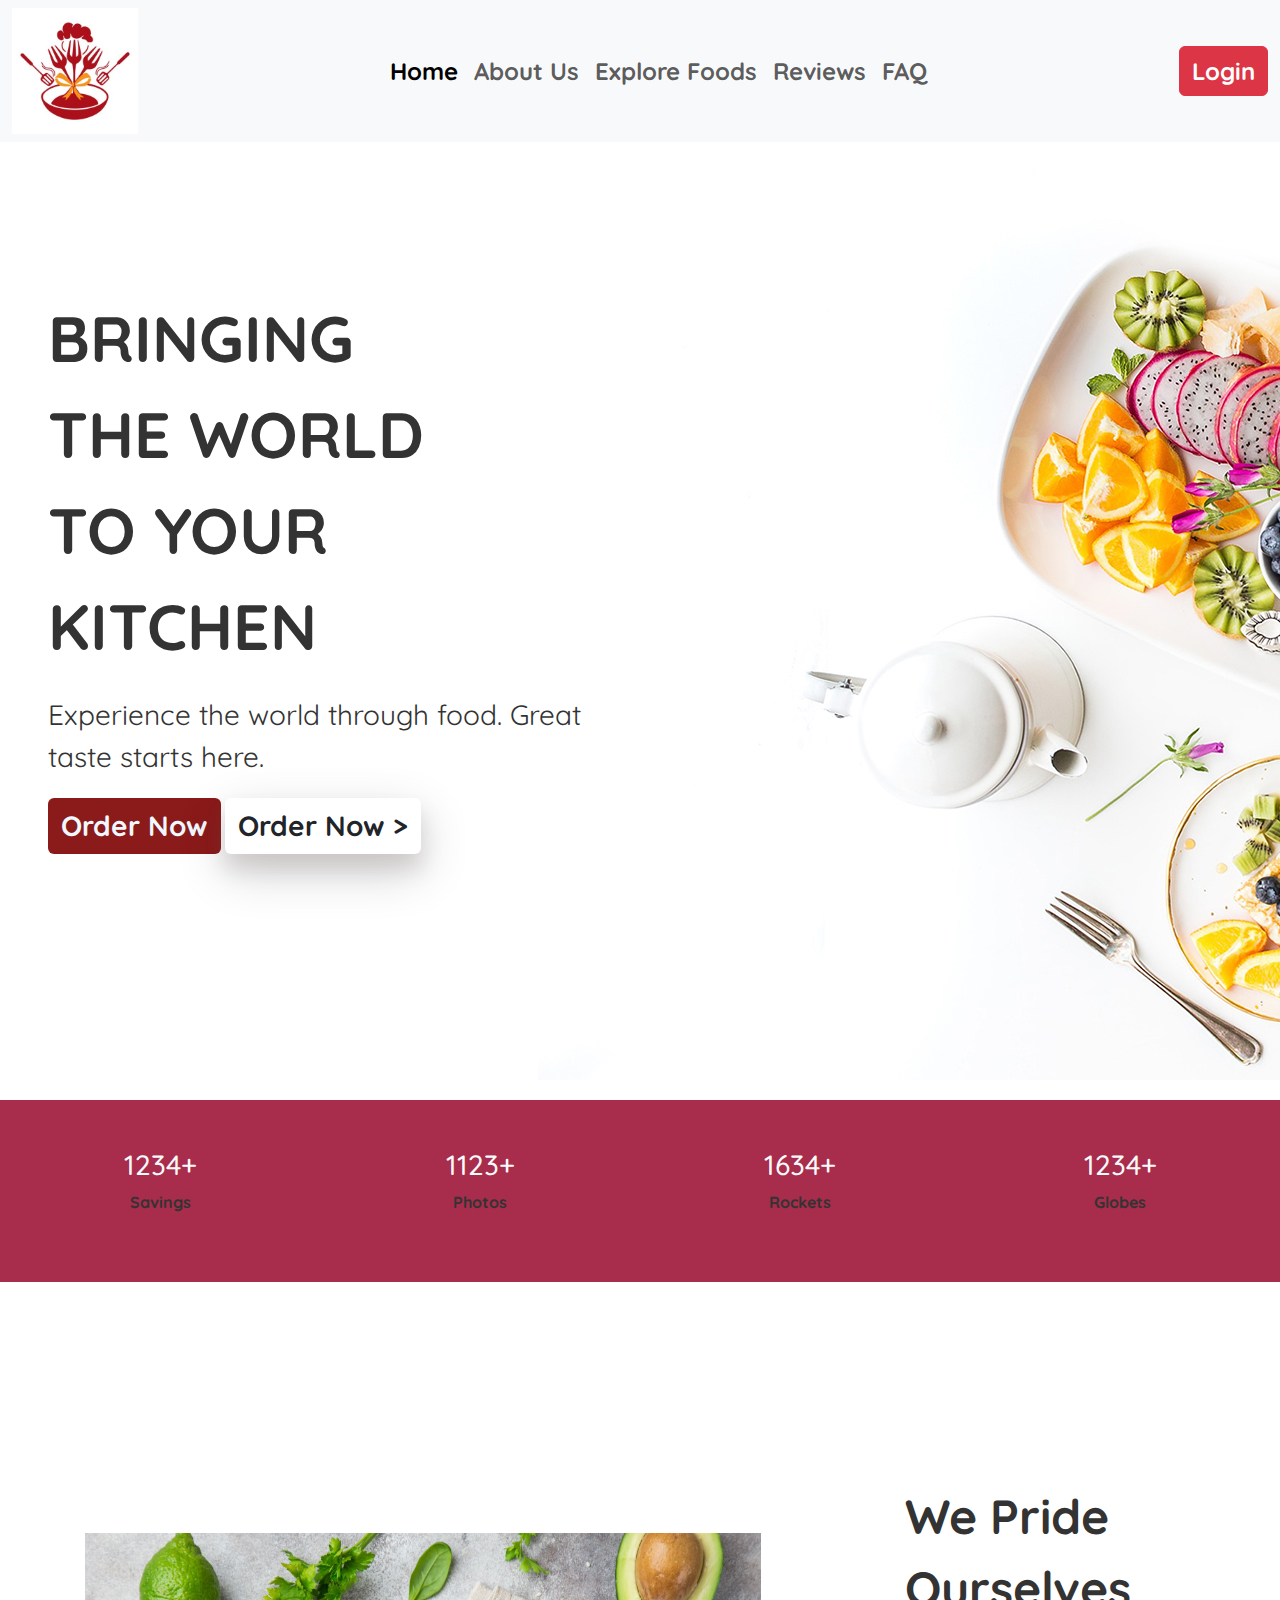
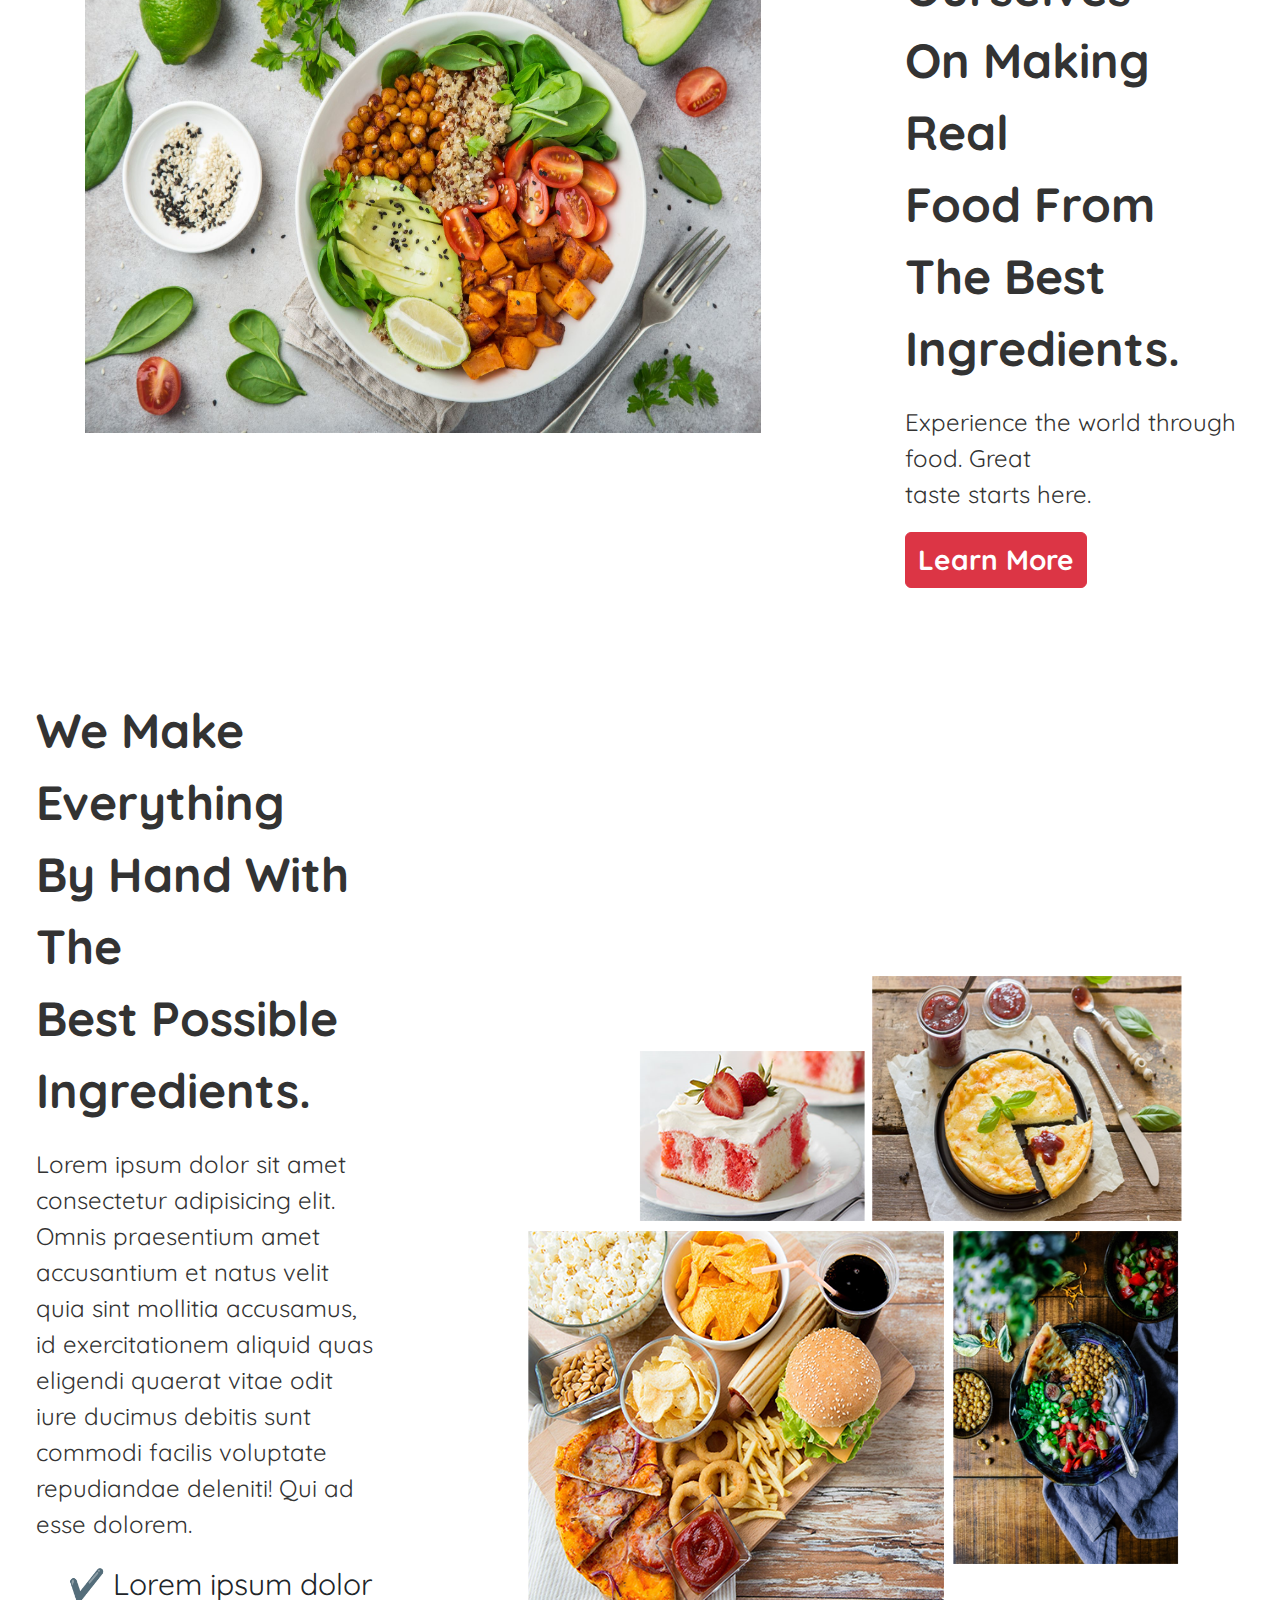
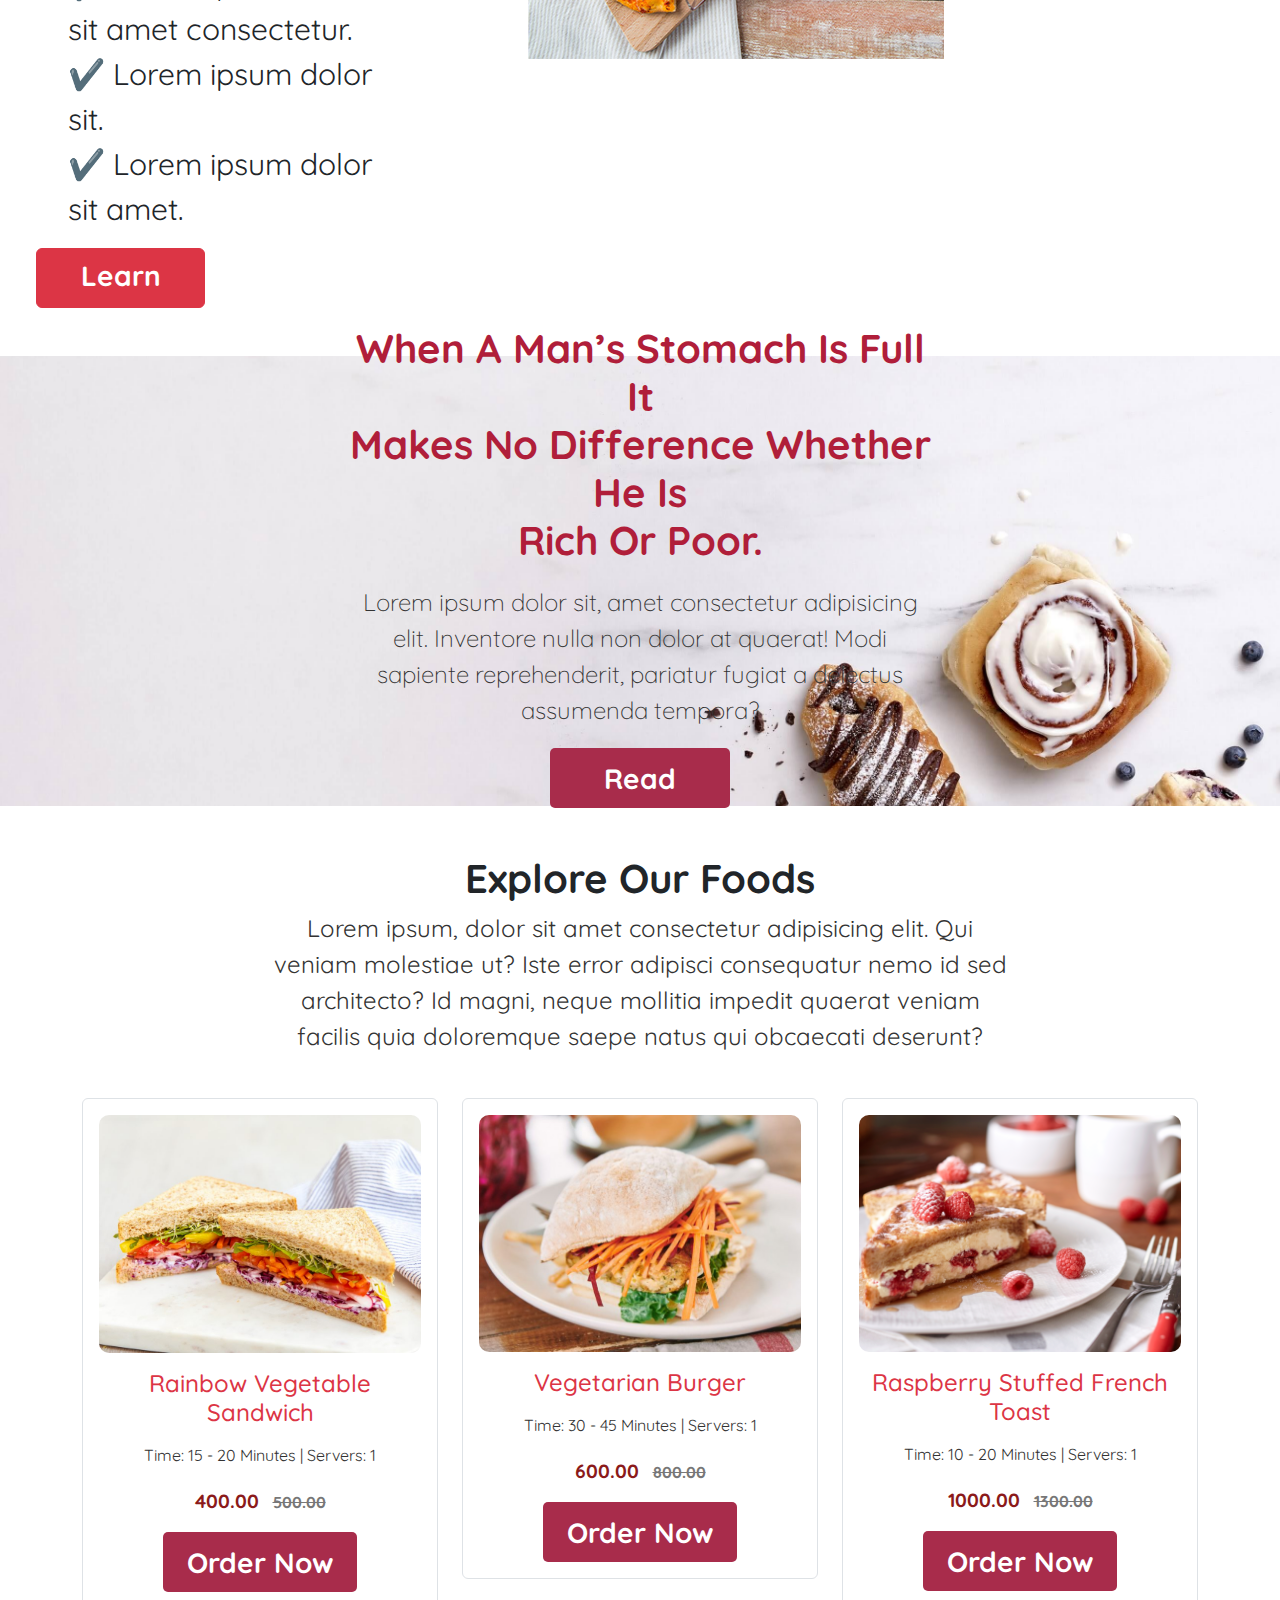
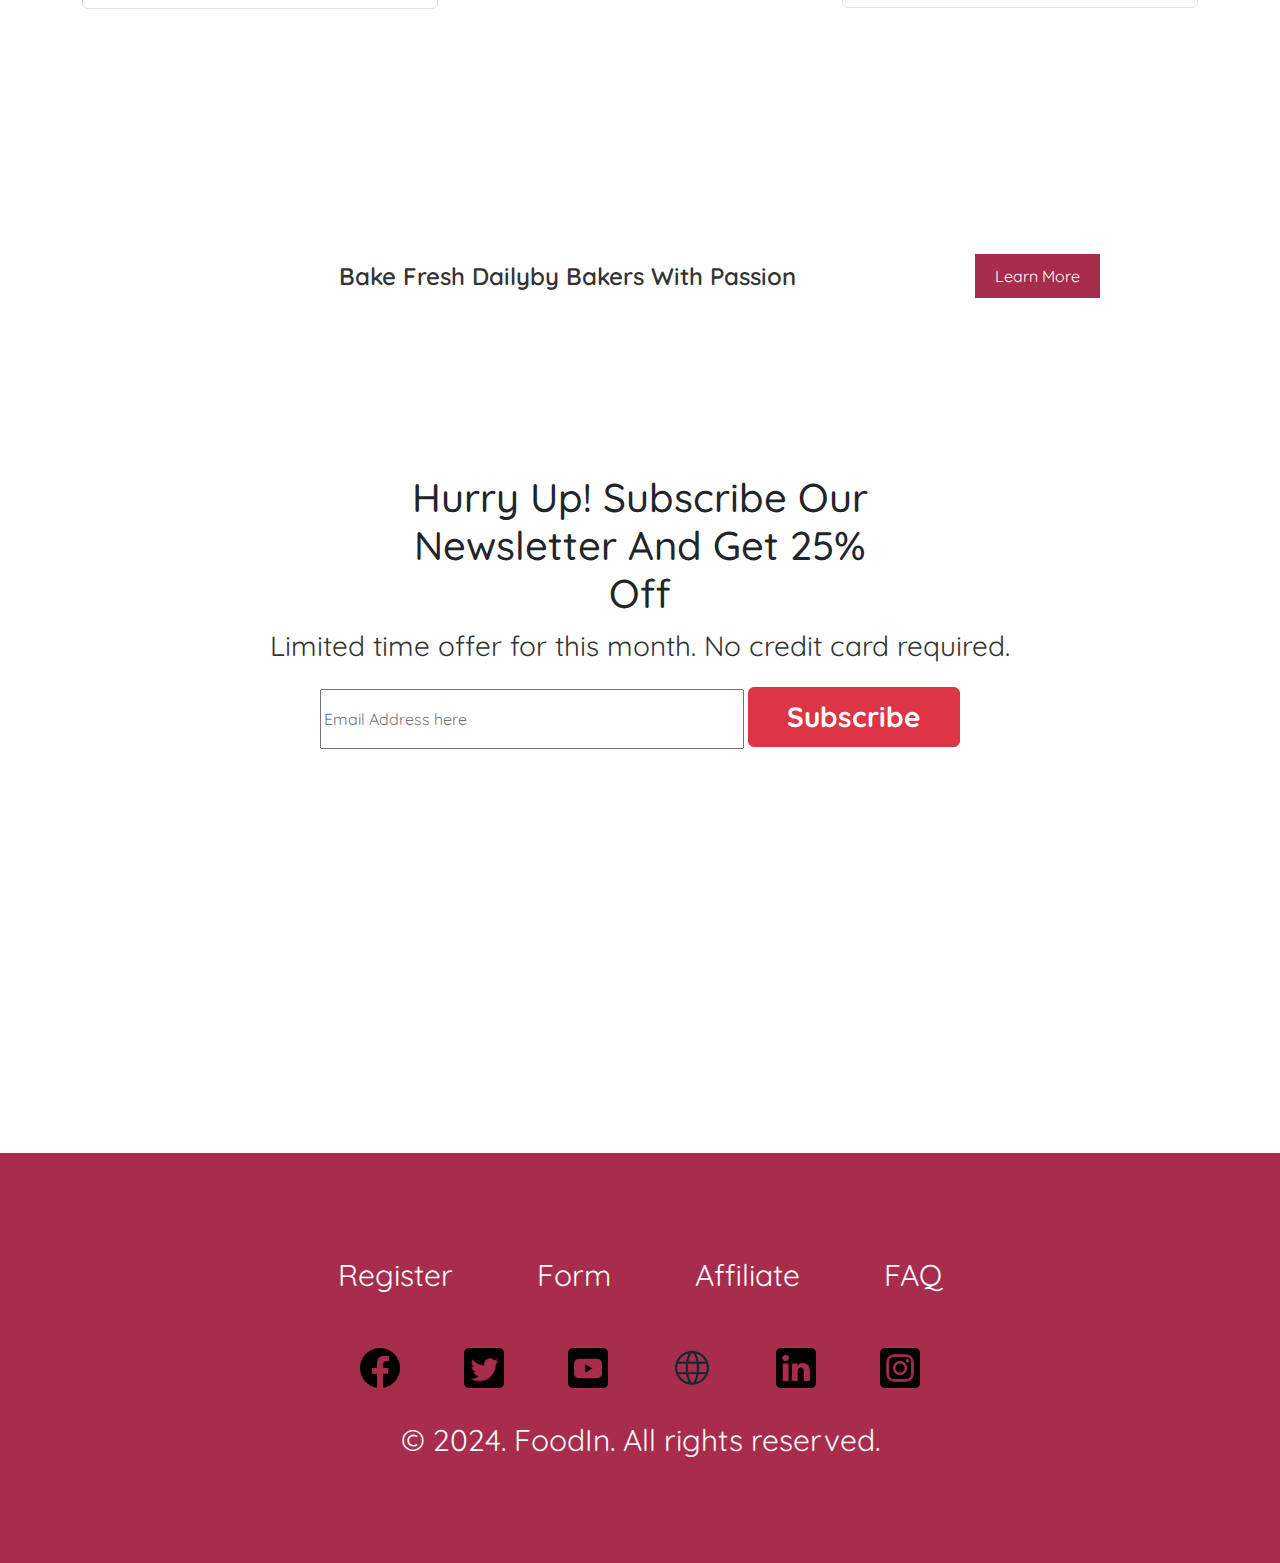
<file: index.html>
<!DOCTYPE html>
<html lang="en">

<head>
    <meta charset="UTF-8">
    <meta name="viewport" content="width=device-width, initial-scale=1.0">
    <title>FoodIn</title>
    <link href="https://cdn.jsdelivr.net/npm/bootstrap@5.3.3/dist/css/bootstrap.min.css" rel="stylesheet"
        integrity="sha384-QWTKZyjpPEjISv5WaRU9OFeRpok6YctnYmDr5pNlyT2bRjXh0JMhjY6hW+ALEwIH" crossorigin="anonymous">
    <link rel="stylesheet" href="style.css">
    <link rel="preconnect" href="https://fonts.googleapis.com">
    <link rel="preconnect" href="https://fonts.gstatic.com" crossorigin>
    <link href="https://fonts.googleapis.com/css2?family=Quicksand:wght@300..700&display=swap" rel="stylesheet">
    <link href="https://fonts.googleapis.com/css2?family=Merriweather+Sans:ital,wght@0,300..800;1,300..800&family=Poppins:ital,wght@0,100;0,200;0,300;0,400;0,500;0,600;0,700;0,800;0,900;1,100;1,200;1,300;1,400;1,500;1,600;1,700;1,800;1,900&family=Quicksand:wght@300..700&display=swap" rel="stylesheet">
</head>

<body>
    <div style="background-image: url('images/bg-1.jpg'); width: 100%;height: 1100px;">
        <nav class="navbar navbar-expand-lg bg-body-tertiary sticky-top">
            <div class="container-fluid">
                <img src="images/logo.jpg" alt="logo" width="10%">
                <button class="navbar-toggler" type="button" data-bs-toggle="collapse"
                    data-bs-target="#navbarSupportedContent" aria-controls="navbarSupportedContent"
                    aria-expanded="false" aria-label="Toggle navigation">
                    <img src="images/list.webp" alt="list image" width="35px">
                </button>
                <div class="collapse navbar-collapse " id="navbarSupportedContent">
                    <ul class="navbar-nav me-auto mb-2 mb-lg-0 mx-auto fs-4 fw-bold">
                        <li class="nav-item">
                            <a class="nav-link active" style="cursor: pointer;" aria-current="page" href="#">Home</a>
                        </li>
                        <li class="nav-itemh">
                            <a class="nav-link" style="cursor: pointer;" href="#">About Us</a>
                        </li>
                        <li class="nav-item">
                            <a class="nav-link" style="cursor: pointer;" href="#">Explore Foods</a>
                        </li>
                        <li class="nav-item">
                            <a class="nav-link" style="cursor: pointer;" href="#">Reviews</a>
                        </li>
                        <li class="nav-item">
                            <a class="nav-link" style="cursor: pointer;" href="#">FAQ</a>
                        </li>
                    </ul>
                    <div>
                        <button type="button" style="cursor: pointer;" class="btn btn-danger fs-4 fw-bold" style="width: 60%; height: 50px;" data-bs-toggle="modal"
                            data-bs-target="#signinModal">Login</button>
                    </div>
                </div>
            </div>
        </nav>

            <!-- <img src="Background image/bg-1.jpg" class="img-fluid z-3 position-absolute p-5 rounded-3" alt="bgimage"
            style="width:100%; height: 900px; ;"> -->
            <div class="p-5" style="margin-top: 100px;">
                <p class="fw-bold " style=" font-size: 400%;"> <link rel="preconnect" href="https://fonts.googleapis.com">
                    BRINGING <br>
                    THE WORLD <br>
                    TO YOUR <br>
                    KITCHEN
                </p>
                <p class="fs-3">Experience the world through food. Great <br>
                    taste starts here.
                </p>
                <div>
                    <button type="button" class="btn btn fs-3 fw-bold"
                        style="background-color: #8B1A1A; color: aliceblue;">Order Now</button>
                    <button type="button"
                        style="box-shadow: 0 15px 20px 0 rgba(148, 131, 131, 0.24),0 17px 50px 0 rgba(0,0,0,0.19);"
                        class="btn fs-3 fw-bold gap-7" style="background-color: #ffffff; color: rgb(19, 23, 26);">Order Now >
                    </button>
                </div>
            </div>

        </div>
    </div>

    <div class="container-fluid text-center " style="background-color:  #A82C4B;">
        <div class="row text-light fs-2 fw-bold">
            <div class="col-md-3 col-sm-6 col-12">
                <div class="p-5">
                    <h3>1234+</h3>
                    <p>Savings</p>
                </div>
            </div>
            <div class="col-md-3 col-sm-6 col-12">
                <div class="p-5">
                    <h3>1123+</h3>
                    <p>Photos</p>
                </div>
            </div>
            <div class="col-md-3 col-sm-6 col-12">
                <div class="p-5">
                    <h3>1634+</h3>
                    <p>Rockets</p>
                </div>
            </div>
            <div class="col-md-3 col-sm-6 col-12">
                <div class="p-5">
                    <h3>1234+</h3>
                    <p>Globes</p>
                </div>
            </div>


        </div>
    </div>
    <div class="row">
        <div class="col-sm-8 col-12 pt-5" style=" display: flex;justify-content: center; align-items: center;">
            <img src="images/img-1.png" alt="image 1" style="width: 80%;height: 500px;">
        </div>
        <div class="col-sm-4 col-12 p-5" style="margin-top: 150px;">
            <p class="fw-bold " style="font-size: 300%;">
                We Pride Ourselves <br>
                On Making Real <br>
                Food From The Best <br>
                Ingredients.
            </p>
            <p class="fs-4"> Experience the world through food. Great <br>
                taste starts here.
            </p>
            <div>
                <button type="button" class="btn btn-danger fs-3 fw-bold">Learn More</button>
            </div>
        </div>
    </div>

    <div class="row">

        <div class="col-sm-4 col-12 p-5" style="margin-top: 10px;">
            <p class="fw-bold " style="font-size: 300%;">
                We Make Everything <br>
                By Hand With The <br>
                Best Possible <br>
                Ingredients.
            </p>
            <p class="fs-4"> Lorem ipsum dolor sit amet consectetur
                adipisicing elit. Omnis praesentium amet
                accusantium et natus velit quia sint mollitia
                accusamus, id exercitationem aliquid quas
                eligendi quaerat vitae odit iure ducimus
                debitis sunt commodi facilis voluptate
                repudiandae deleniti! Qui ad esse dolorem.
            </p>
            <ul class="checklist">
                <li><span class="check-icon">✔️</span> Lorem ipsum dolor sit amet consectetur.</li>
                <li><span class="check-icon">✔️</span> Lorem ipsum dolor sit.</li>
                <li><span class="check-icon">✔️</span> Lorem ipsum dolor sit amet.</li>
            </ul>
            <div>
                <button type="button" class="btn btn-danger fs-3 fw-bold" style="width: 50%; height: 60px; ">Learn More</button>
            </div>
        </div>
        <div class="col-sm-8 col-12 pt-5" style=" display: flex; justify-content: center;  align-items: center;">
            <img src="images/img-2.png" alt="image 2" style="width: 80%;height: 800px;">
        </div>
    </div>

    <div class="hero-section">
        <div class="content">
            <div class="row" style=" display: flex;justify-content: center; align-items: center;">
                <div class="col-sm-6 col-12">
                    <h1 class="fw-bold fs-1">When A Man’s Stomach Is Full It <br> Makes No Difference Whether He Is <br> Rich Or
                        Poor.</h1>
                </div>
            </div>
            <div class="row " style=" display: flex;justify-content: center; align-items: center;">
                <div class="col-sm-6 col-12 ">
                    <p class="fw-lighter fs-4">Lorem ipsum dolor sit, amet consectetur adipisicing elit. Inventore nulla
                        non dolor at quaerat!
                        Modi
                        sapiente reprehenderit, pariatur fugiat a delectus assumenda tempora?</p>
                </div>
            </div>
            <button class="read-more-btn fs-3 fw-bold" style="width: 15%; height: 60px; ">Read More</button>
        </div>
    </div>
    <section class="food-menu py-5">
        <div class="container text-center">
            <div class="row mb-4" style=" display: flex;justify-content: center; align-items: center;">
                <div class="col-8">
                    <h2 class="text-dark fs-1 fw-bold">Explore Our Foods</h2>
                    <p class="p1 fs-4">Lorem ipsum, dolor sit amet consectetur adipisicing elit. Qui veniam molestiae ut? Iste error
                        adipisci consequatur nemo id sed architecto? Id magni, neque mollitia impedit quaerat veniam
                        facilis quia doloremque saepe natus qui obcaecati deserunt?</p>
                </div>
            </div>
            <div class="row">
                <div class="col-md-4 mb-4">
                    <div class="menu-item p-3 border rounded">
                        <img src="images/img-3.jpg" alt="Image 3">
                        <h3 class="my-3 fs-4 text-danger">Rainbow Vegetable Sandwich</h3>
                        <p>Time: 15 - 20 Minutes | Servers: 1</p>
                        <div class="price">
                            <span class="new-price">400.00</span>
                            <span class="old-price">500.00</span>
                        </div>
                        <button class="order-now-btn mt-3 fs-3 fw-bold" style="width: 60%; height: 60px;">Order Now</button>
                    </div>
                </div>
                <div class="col-md-4 mb-4">
                    <div class="menu-item p-3 border rounded">
                        <img src="images/img-4.jpg" alt="image 4">
                        <h3 class="my-3 fs-4 text-danger">Vegetarian Burger</h3>
                        <p>Time: 30 - 45 Minutes | Servers: 1</p>
                        <div class="price">
                            <span class="new-price">600.00</span>
                            <span class="old-price">800.00</span>
                        </div>
                        <button class="order-now-btn mt-3 fs-3 fw-bold" style="width: 60%; height: 60px;">Order Now</button>
                    </div>
                </div>
                <div class="col-md-4 mb-4">
                    <div class="menu-item p-3 border rounded">
                        <img src="images/img-5.jpg" alt="image 5">
                        <h3 class="my-3 fs-4 text-danger">Raspberry Stuffed French Toast</h3>
                        <p>Time: 10 - 20 Minutes | Servers: 1</p>
                        <div class="price">
                            <span class="new-price">1000.00</span>
                            <span class="old-price">1300.00</span>
                        </div>
                        <button class="order-now-btn mt-3 fs-3 fw-bold" style="width: 60%; height: 60px; "> Order Now</button>
                    </div>
                </div>
            </div>
        </div>
    </section>

    <div class="subscription-section container">
        <!-- <img src="Background/bg-3.jpg" class="header-image" alt="bgimage" style="z-index: index -3;"> -->
    <section class="FAQ" id="FAQ">
         <div class="contr">
            <p>bake fresh dailyby bakers with passion</p>
            <button>Learn More</button>
        </div>
        
         <br>
         


         <br>



         <br>
        
        <h2 class="hh fs-1">Hurry Up! Subscribe Our <br> Newsletter And Get 25% <br> Off</h2>
        <p class="pp fs-3">Limited time offer for this month. No credit card required.</p>
        <form class="form-inline justify-content-center">
            <div class="form-group mb-2 mx-auto">
                <input type="email"  id="email" placeholder="Email Address here" style="width: 40%; height: 60px;">
                <input type="submit" class="btn btn-danger mb-2 fs-3 fw-bold" value="Subscribe" style="width: 20%; height: 60px;">
            </div>
        </form>
    </div>

    <br>
    <br>
    <br> 


    <footer class="footer">
        <div class="container">
            <div class="row">
                <div class="col-12">
                    <ul class="footer-links">
                    <li><a href="#">Register</a></li>
                    <li><a href="#">Form</a></li>
                    <li><a href="#">Affiliate</a></li>
                    <li><a href="#">FAQ</a></li>
                    </ul>
                </div>
            </div>
            <div class="row">
                <div class="col-12 social-icons">
                    <img src="images/facebook.png" alt="fa-facebook" width="2%">
                    <img src="images/twitter.png" alt="fa-twitter" width="2%">
                    <img src="images/youtube.png" alt="fa-youtube" width="2%">
                    <img src="images/dribbble.png" alt="fa-dribbble" width="2%">
                    <img src="images/linkedin.png" alt="fa-linkedin"width="2%">
                    <img src="images/instagram.png" alt="fa-instagram" width="2%">

                </div>
            </div>
            <div class="row">
                <div class="col-12 text-light">
                    <p class="text-light">&copy; 2024. FoodIn. All rights reserved.</p>
                </div>
            </div>
        </div>
    </footer>
</section>
    
    



    <script src="https://cdn.jsdelivr.net/npm/bootstrap@5.3.3/dist/js/bootstrap.bundle.min.js"
        integrity="sha384-YvpcrYf0tY3lHB60NNkmXc5s9fDVZLESaAA55NDzOxhy9GkcIdslK1eN7N6jIeHz"
        crossorigin="anonymous"></script>
</body>

</html>
</file>
<file: style.css>
body, html {
    margin: 0;
    padding: 0;
    font-family:system-ui, -apple-system, BlinkMacSystemFont, 'Segoe UI', Roboto, Oxygen, Ubuntu, Cantarell, 'Open Sans', 'Helvetica Neue', sans-serif;
    height: 100%;
    width: 100%;
}
:root {
    --primary-color: #A82C4B;
    --secondary-color: #43121d;
    --third-color: #f98169;
    --white-color: #fff;
    --text-color: #555;
    --text-gray: #999;
    --black-color: #000;
    --primary-font: 'Robot', sans-serif;
    --secondary-font: 'Quicksand', sans-serif;

}

body {
    font-family: var(--secondary-font);
}

.loginBtn {
    background-color: var(--primary-color);
    color: var(--white-color);
    padding-right: 10%;
}
.logo{
    padding: 20px 30px;
}
.checklist {
    list-style: none;
    font-size: 30px;
}


.hero-section {
    background-image: url('images/bg-2.jpg'); 
    background-size: cover;
    background-position: center;
    height: 50vh;
    display: flex;
    justify-content: center;
    align-items: center;
    text-align: center;
    padding: 20PX 20PX;
}

.content {
    padding: 20px;
    border-radius: 10px;
}

h1 {
    color: #b01e3a;
    font-size: 2.5rem;
    margin-bottom: 20px;
}

p {
    color: #333;
    font-size: 1rem;
    margin-bottom: 20px;
}

.read-more-btn {
    background-color: #A82C4B;
    color: white;
    border: none;
    padding: 10px 20px;
    font-size: 1rem;
    cursor: pointer;
    border-radius: 5px;
}

.read-more-btn:hover {
    background-color:  #A82C4B;
}


@media (max-width: 768px) {
    .hero-section {
        padding: 40px 50px;
    }

    .content {
        padding: 15px;
        max-width: 100%;
    }

    h1 {
        font-size: 2rem;
        margin-bottom: 15px;
    }

    p {
        font-size: 0.9rem;
        margin-bottom: 15px;
    }

    .read-more-btn {
        padding: 8px 16px;
        font-size: 0.9rem;
    }
}

@media (max-width: 480px) {
    h1 {
        font-size: 1.5rem;
    }

    p {
        font-size: 0.8rem;
    }

    .read-more-btn {
        padding: 20px 12px;
        font-size: 0.8rem;
    }
}



.menu-item img {
    width: 100%;
    border-radius: 10px;
}

.new-price {
    color: #8B1A1A;
    font-size: 1.2rem;
    margin-right: 10px;
    font-weight: bold;
}

.old-price {
    color: #777;
    text-decoration: line-through;
    font-size: 1rem;
    font-weight: bold;
}

.order-now-btn {
    background-color:  #A82C4B;
    color: white;
    border: none;
    padding: 10px 20px;
    text-align: center;
    text-decoration: none;
    display: inline-block;
    font-size: 1rem;
    cursor: pointer;
    border-radius: 5px;
    width: 100%;
}

.order-now-btn:hover {
    background-color: #A82C4B;
}
.contr {
            
    height: 250px;
    background-image: url('images/bg-3.jpg'); 
    background-size: cover;
    display: flex;
    flex-direction: row;
    justify-content: space-between;
    align-items: center;
    text-align: center;
    color: white;
    padding: 50px;
    box-sizing: border-box;
    margin:0;
    text-transform: capitalize;
    background-attachment: fixed;
}
.contr p {
    margin: 0;
    flex-grow: 1;
    text-align: center;
    font-family: var(--secondary-font);
    font-weight: 600;
    font-size: 1.5rem;
}
.contr button {
    padding: 10px 20px;
    border: none;
    background-color:var(--primary-color); 
    color: white;
    cursor: pointer;
    text-align: center;
    align-items: center;
    margin-right: 20px;
}
button:hover {
    background-color: var(--secondary-color);
}
       
.FAQ {
    padding: 20px;
    text-align: center;
    height: 100vh;
  }




.subscription-section {
    text-align: center;
    padding: 50px 20px;
}
.subscription-header {
    margin-bottom: 30px;
}
.subscription-button {
    margin-top: 10px;
}
.header-image {
    width: 100%;
    height: auto;
}

.footer {
    background-color: #A82C4B;
    color: #fff;
    text-align: center;
    padding: 100px;
 }
.footer-links {
    list-style-type: none;
    padding: 0;
    margin: 0 0 20px 0;
}

.footer-links li {
    font-size: 30px;
    display: inline;
    margin: 0 10px;
    padding: 30px;
}

.footer-links a {
    color: #fff;
    text-decoration: none;
}
    
.row1 a:hover {
    text-decoration: underline;
}
.social-icons a {
    display: inline-block;
    margin: 0 10px;
}
.social-icons img{
    width: 100px;
    height: 100px;
    padding: 30px
}
.footer p{
    margin: 0;
    font-size: 30px;
}
</file>
